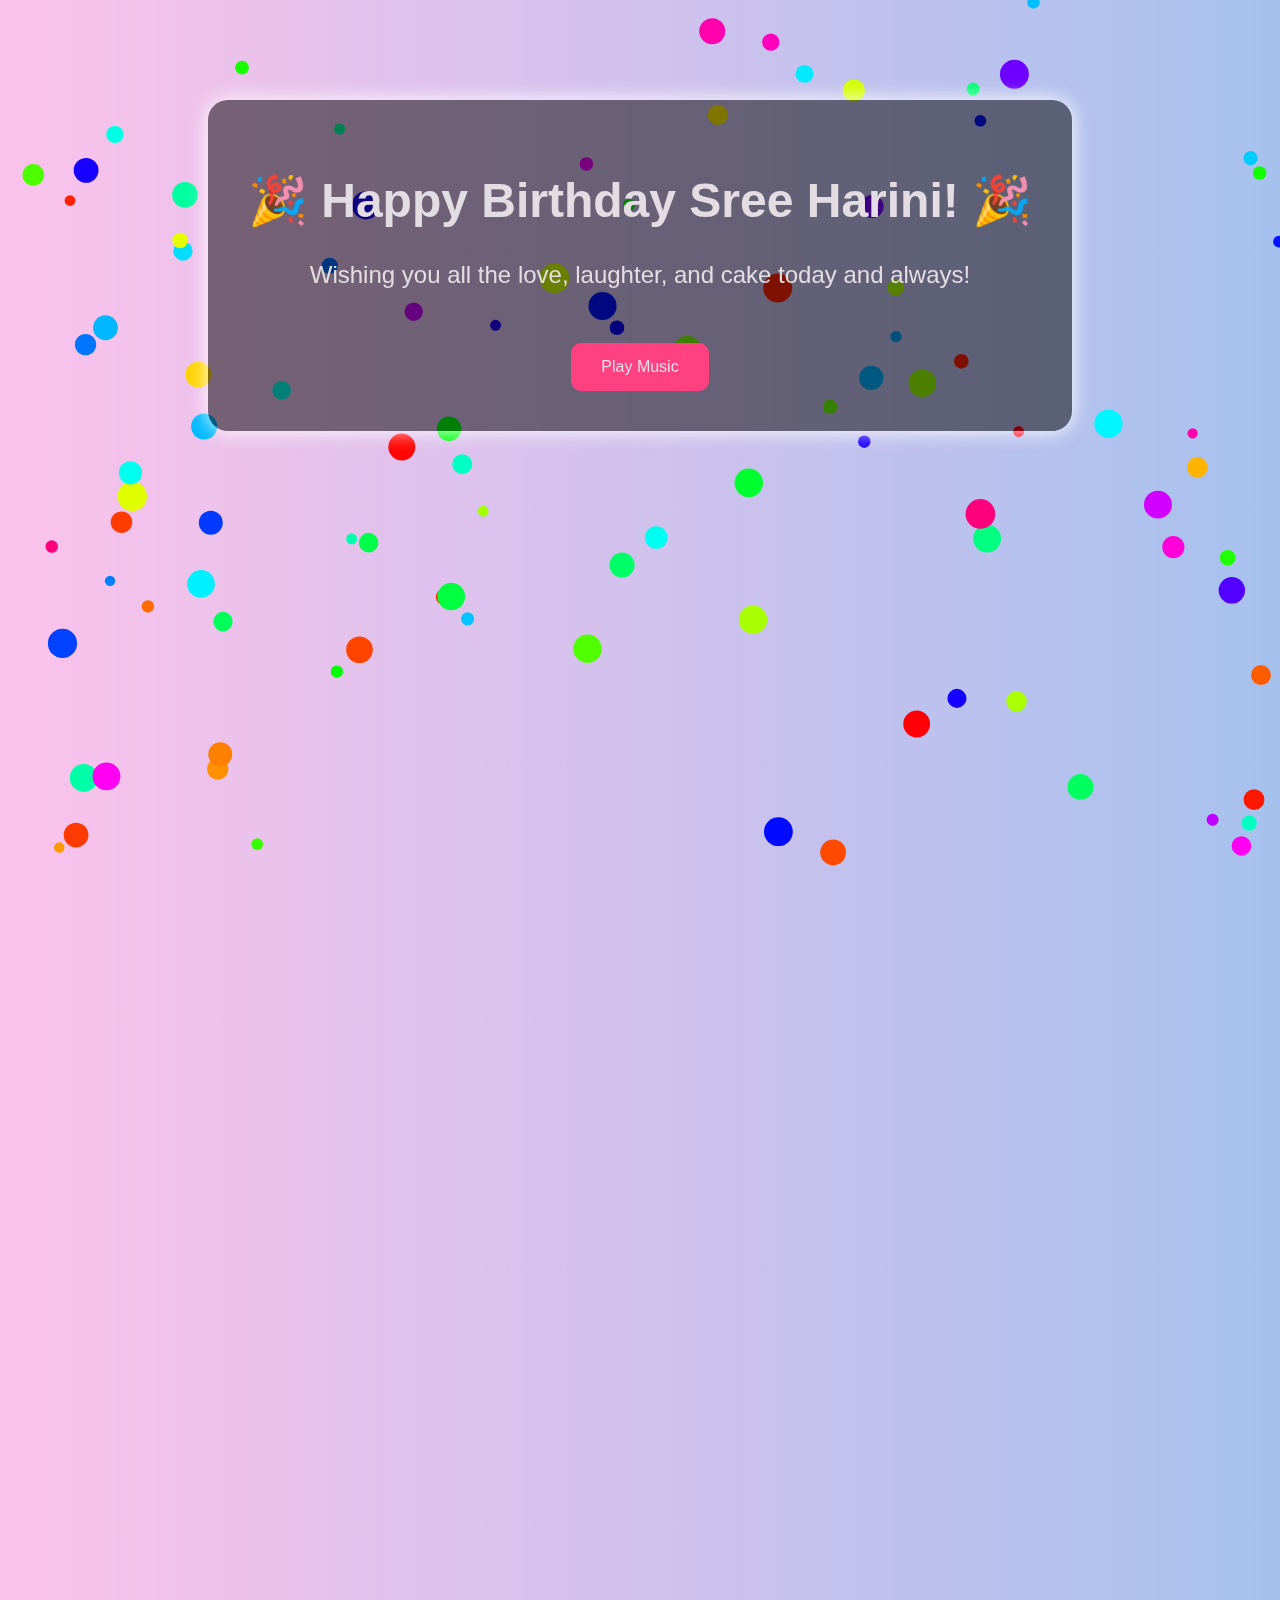
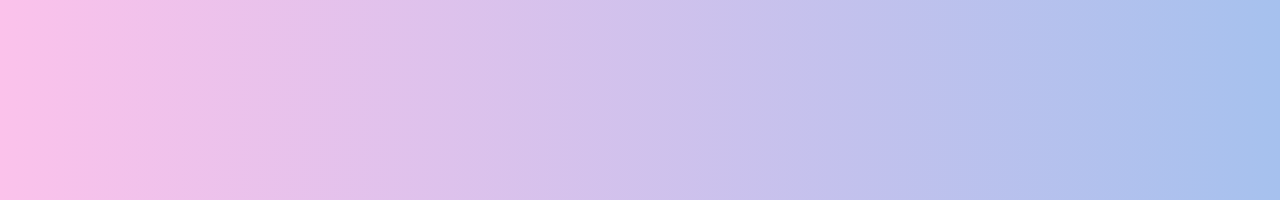
<file: index.html>
<!DOCTYPE html>
<html lang="en">
<head>
  <meta charset="UTF-8">
  <title>Happy Birthday!</title>
  <link rel="stylesheet" href="style.css">
</head>
<body>

  <!-- 🎉 Birthday Greeting -->
  <div class="container-main">
    <h1 id="greeting">🎉 Happy Birthday Sree Harini! 🎉</h1>
    <p id="message">Wishing you all the love, laughter, and cake today and always!</p>
    <button onclick="playMusic()">Play Music</button>
  </div>

  <!-- 👇 Read More button (scroll revealed) -->
  <div class="container-secondary hidden" id="readMoreBox">
    <button onclick="location.href='more.html'">Read More</button>
  </div>

  <!-- 🎊 Confetti Canvas -->
  <canvas id="confetti"></canvas>

  <!-- 🎧 Music -->
  <audio id="birthday-audio" src="assets/I Wish You Happy Birthday-mobcupe.com.mp3"></audio>

  <!-- 🔗 Script -->
  <script src="script.js"></script>

</body>
</html>
</file>
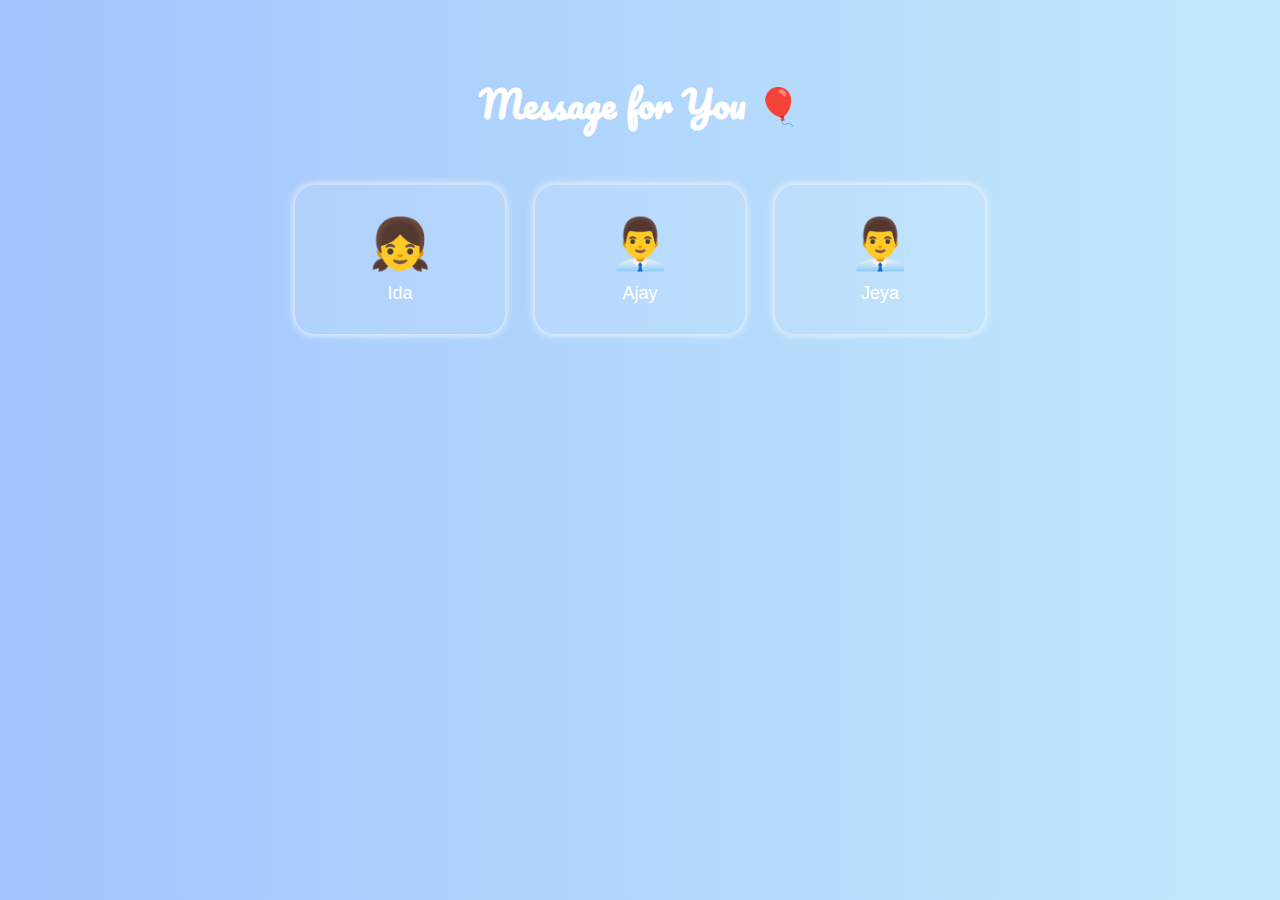
<file: more.html>
<!DOCTYPE html>
<html lang="en">
<head>
  <meta charset="UTF-8">
  <title>More About You</title>
  <link href="https://fonts.googleapis.com/css2?family=Pacifico&display=swap" rel="stylesheet">
  <style>
    body {
      background: linear-gradient(to right, #a1c4fd, #c2e9fb);
      font-family: 'Segoe UI', sans-serif;
      color: white;
      text-align: center;
      padding: 40px;
    }

    h1 {
      font-family: 'Pacifico', cursive;
      font-size: 36px;
      color: white;
    }

    .card-container {
      display: flex;
      justify-content: center;
      gap: 30px;
      margin-top: 50px;
      flex-wrap: wrap;
    }

    .card {
      background: rgba(255, 255, 255, 0.1);
      padding: 30px;
      border-radius: 20px;
      text-align: center;
      box-shadow: 0 0 10px #fff;
      width: 150px;
      cursor: pointer;
      transition: transform 0.2s;
    }

    .card:hover {
      transform: scale(1.05);
    }

    .emoji {
      font-size: 50px;
    }

    .name {
      margin-top: 10px;
      font-size: 18px;
      color: white;
    }

    .message-box {
      margin-top: 40px;
      background-color: rgba(0, 0, 0, 0.4);
      padding: 20px;
      border-radius: 15px;
      box-shadow: 0 0 10px #fff;
      max-width: 600px;
      margin-left: auto;
      margin-right: auto;
      display: none;
      animation: fadeIn 0.6s ease-in-out;
    }

    @keyframes fadeIn {
      from {
        opacity: 0;
        transform: translateY(10px);
      }
      to {
        opacity: 1;
        transform: translateY(0);
      }
    }

    .close-btn {
      margin-top: 10px;
      background: #ffffff30;
      color: white;
      border: none;
      padding: 8px 15px;
      border-radius: 8px;
      cursor: pointer;
      font-size: 14px;
    }

    .close-btn:hover {
      background: #ffffff50;
    }
  </style>
</head>
<body>
  <h1>Message for You 🎈</h1>

  <div class="card-container">
    <div class="card" onclick="showMessage('ida')">
      <div class="emoji">👧</div>
      <div class="name">Ida</div>
    </div>
    <div class="card" onclick="showMessage('ajay')">
      <div class="emoji">👨‍💼</div>
      <div class="name">Ajay</div>
    </div>
    <div class="card" onclick="showMessage('jeya')">
      <div class="emoji">👨‍💼</div>
      <div class="name">Jeya</div>
    </div>
  </div>

  <div class="message-box" id="messageBox">
    <p id="personalMessage"></p>
    <button class="close-btn" onclick="hideMessage()">Close</button>
  </div>

  <script>
    function showMessage(name) {
      const messageBox = document.getElementById('messageBox');
      const messageText = document.getElementById('personalMessage');
      
      let message = '';
      if (name === 'ida') {
        message = "Ida: Happiest birthday Sree 🎂 Stay blessed and be happy always 😌. Never expected our bond would be this special 🥰. Missing those days we spoke in our school corridors and made fun of everything. Even though we were from different classes, we always stood together. Missing those moments now 😐. Hoping to see you soon again. Love you lots ❤️ and once again wishing you many more happy returns of the day 🤩!";
      } else if (name === 'ajay') {
        message = "Ajay: The one who brings energy and joy wherever he goes!";
      } else if (name === 'jeya') {
        message = "Jeya: A gentle soul with the warmest heart — always caring.";
      }

      messageText.innerText = message;
      messageBox.style.display = 'block';
    }

    function hideMessage() {
      document.getElementById('messageBox').style.display = 'none';
    }
  </script>
</body>
</html>
</file>
<file: style.css>
/* General styles */
body {
  margin: 0;
  font-family: 'Segoe UI', sans-serif;
  background: linear-gradient(to right, #fbc2eb, #a6c1ee);
  color: rgb(227, 220, 227);
  text-align: center;
  overflow-x: hidden; /* allow vertical scroll, hide horizontal */
  min-height: 200vh; /* allow scrolling for reveal effect */
}

/* Main greeting container */
.container-main {
  position: relative;
  top: 100px;
  background-color: rgba(0, 0, 0, 0.5);
  padding: 40px;
  border-radius: 20px;
  box-shadow: 0 0 20px #fff;
  width: fit-content;
  margin: 0 auto;
  z-index: 1;
}

/* Read more button container */
.container-secondary {
  position: relative;
  background-color: rgba(0, 0, 0, 0.5);
  margin: 100px auto 40px;
  padding: 30px;
  width: fit-content;
  border-radius: 20px;
  text-align: center;
  box-shadow: 0 0 10px #fff;
  transition: all 0.6s ease-out;
}

/* Hidden by default */
.hidden {
  opacity: 0;
  transform: translateY(50px);
  pointer-events: none;
}

/* Visible when scrolling */
.fade-in {
  opacity: 1;
  transform: translateY(0);
  pointer-events: auto;
}

/* Heading & Text */
h1 {
  font-size: 3em;
  animation: fadeIn 2s ease-in-out;
}

p {
  font-size: 1.5em;
  margin-top: 20px;
  animation: fadeIn 3s ease-in-out;
}

/* Button styling */
button {
  margin-top: 30px;
  padding: 15px 30px;
  font-size: 1em;
  border: none;
  border-radius: 10px;
  background-color: #ff4081;
  color: rgb(228, 222, 231);
  cursor: pointer;
  transition: transform 0.2s;
}

button:hover {
  transform: scale(1.1);
}

/* Animation keyframes */
@keyframes fadeIn {
  from {
    opacity: 0;
    transform: translateY(-20px);
  }
  to {
    opacity: 1;
    transform: translateY(0);
  }
}

/* Confetti canvas */
#confetti {
  position: fixed;
  top: 0;
  left: 0;
  width: 100%;
  height: 100%;
  pointer-events: none;
  z-index: 0;
}



#countdownBox {
  margin-top: 150px;
  padding: 40px;
  background: rgba(0, 0, 0, 0.6);
  border-radius: 20px;
  width: fit-content;
  margin-left: auto;
  margin-right: auto;
  box-shadow: 0 0 15px #fff;
}

#countdown {
  font-size: 2.5rem;
  margin-top: 20px;
}
</file>
